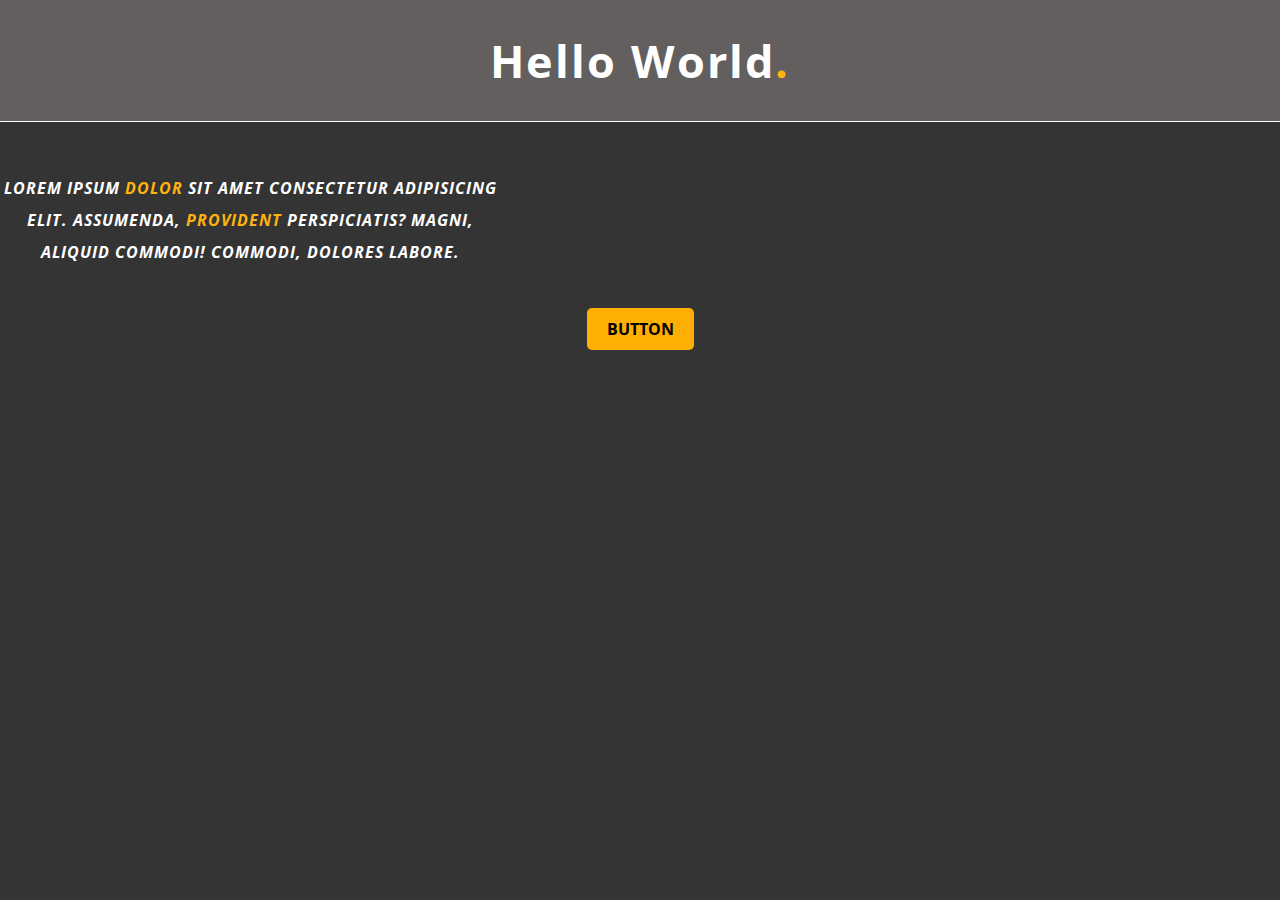
<file: myCssExercices/boxTextHover/index.html>
<!DOCTYPE html>
<html lang="en">
<head>
    <meta charset="UTF-8">
    <meta name="viewport" content="width=device-width, initial-scale=1.0">
    <title>Document</title>
    <link rel="stylesheet" href="style.css">
</head>
<body>
    <h1>Hello World<span>.</span></h1>
    <p>Lorem ipsum <span>dolor</span> sit amet consectetur adipisicing elit. Assumenda, <span>provident</span> perspiciatis? Magni, aliquid commodi! Commodi, dolores labore.</p>
    <div>
        <a href="#">Button</a>
    </div>
</body>
</html>
</file>
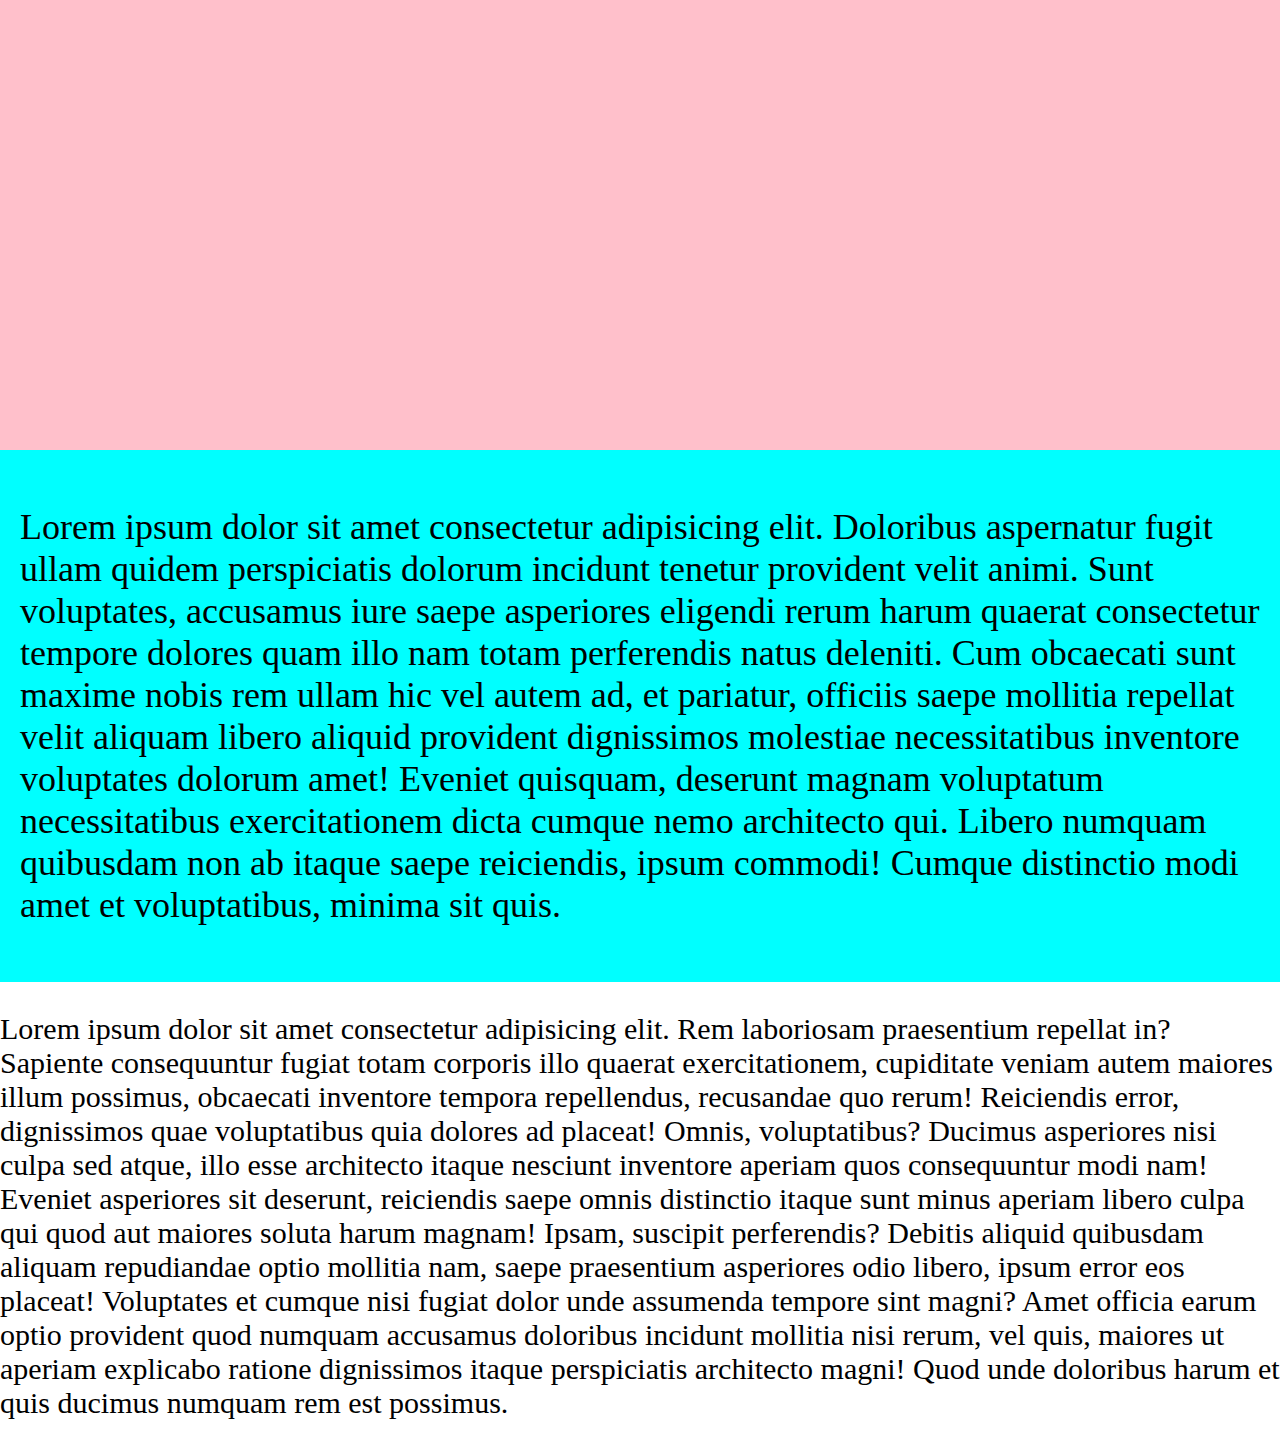
<file: myCssExercices/Ex2/index.html>
<!DOCTYPE html>
<html lang="en">
<head>
    <meta charset="UTF-8">
    <meta name="viewport" content="width=device-width, initial-scale=1.0">
    <title>Document</title>
    <link rel="stylesheet" href="style.css">
</head>
<body>
    <div class="blabla">

    </div>
    <div class="i-am-the-boss">
        <p>Lorem ipsum dolor sit amet consectetur adipisicing elit. Doloribus aspernatur fugit ullam quidem perspiciatis dolorum incidunt tenetur provident velit animi. Sunt voluptates, accusamus iure saepe asperiores eligendi rerum harum quaerat consectetur tempore dolores quam illo nam totam perferendis natus deleniti. Cum obcaecati sunt maxime nobis rem ullam hic vel autem ad, et pariatur, officiis saepe mollitia repellat velit aliquam libero aliquid provident dignissimos molestiae necessitatibus inventore voluptates dolorum amet! Eveniet quisquam, deserunt magnam voluptatum necessitatibus exercitationem dicta cumque nemo architecto qui. Libero numquam quibusdam non ab itaque saepe reiciendis, ipsum commodi! Cumque distinctio modi amet et voluptatibus, minima sit quis.</p>
    </div>
    <div class="helloworld">
        <p>Lorem ipsum dolor sit amet consectetur adipisicing elit. Rem laboriosam praesentium repellat in? Sapiente consequuntur fugiat totam corporis illo quaerat exercitationem, cupiditate veniam autem maiores illum possimus, obcaecati inventore tempora repellendus, recusandae quo rerum! Reiciendis error, dignissimos quae voluptatibus quia dolores ad placeat! Omnis, voluptatibus? Ducimus asperiores nisi culpa sed atque, illo esse architecto itaque nesciunt inventore aperiam quos consequuntur modi nam! Eveniet asperiores sit deserunt, reiciendis saepe omnis distinctio itaque sunt minus aperiam libero culpa qui quod aut maiores soluta harum magnam! Ipsam, suscipit perferendis? Debitis aliquid quibusdam aliquam repudiandae optio mollitia nam, saepe praesentium asperiores odio libero, ipsum error eos placeat! Voluptates et cumque nisi fugiat dolor unde assumenda tempore sint magni? Amet officia earum optio provident quod numquam accusamus doloribus incidunt mollitia nisi rerum, vel quis, maiores ut aperiam explicabo ratione dignissimos itaque perspiciatis architecto magni! Quod unde doloribus harum et quis ducimus numquam rem est possimus.</p>
    </div>
</body>
</html>
</file>
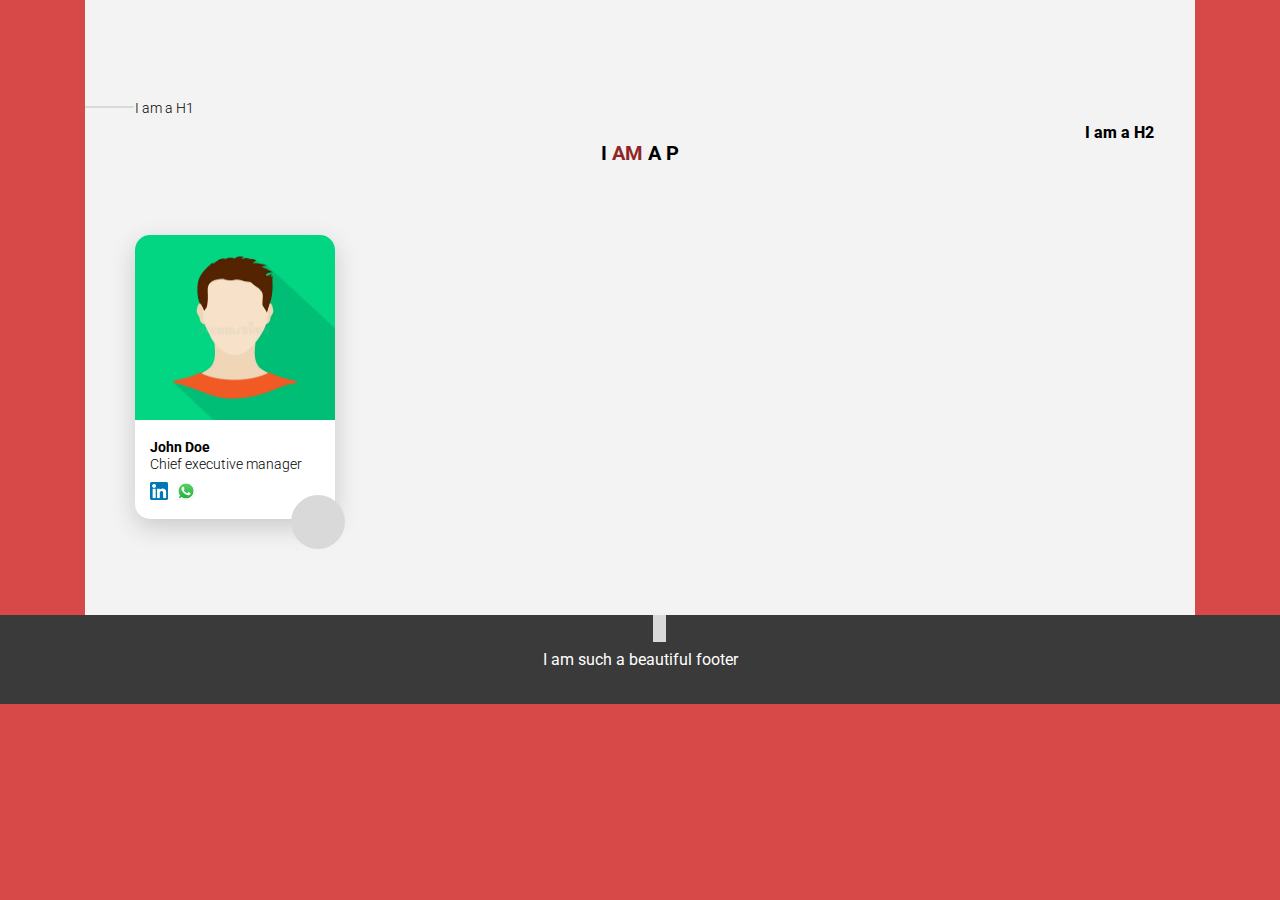
<file: myCssExercices/Ex4/index.html>
<!DOCTYPE html>
<html lang="en">
<head>
    <meta charset="UTF-8">
    <meta name="viewport" content="width=device-width, initial-scale=1.0">
    <title>Ex4</title>
    <link rel="stylesheet" href="style.css">
</head>
<body>
    <main>
        <h1>I am a H1</h1>
        <div class="miniRec"></div>
        <h2>I am a H2</h2>
        <p class="firstP">I <span>am</span> a P</p>

        <div class="img">
            <div class="circle"></div>
            <img src="img/PP.png" alt="photo profil">
            
            <div class="txt">
                <p class="name">John Doe</p>
                <p class="description">Chief executive manager</p>
                <div class="icones">
                    <img src="img/Ln.png" alt="Linked">
                    <img src="img/W.png" alt="Whatsapp">
                </div>
            </div>
        </div>
    </main>
    <footer>
        <div class="rectangle"></div>
        <p class="footer">I am such a beautiful footer</p>
    </footer>   
</body>
</html>
</file>
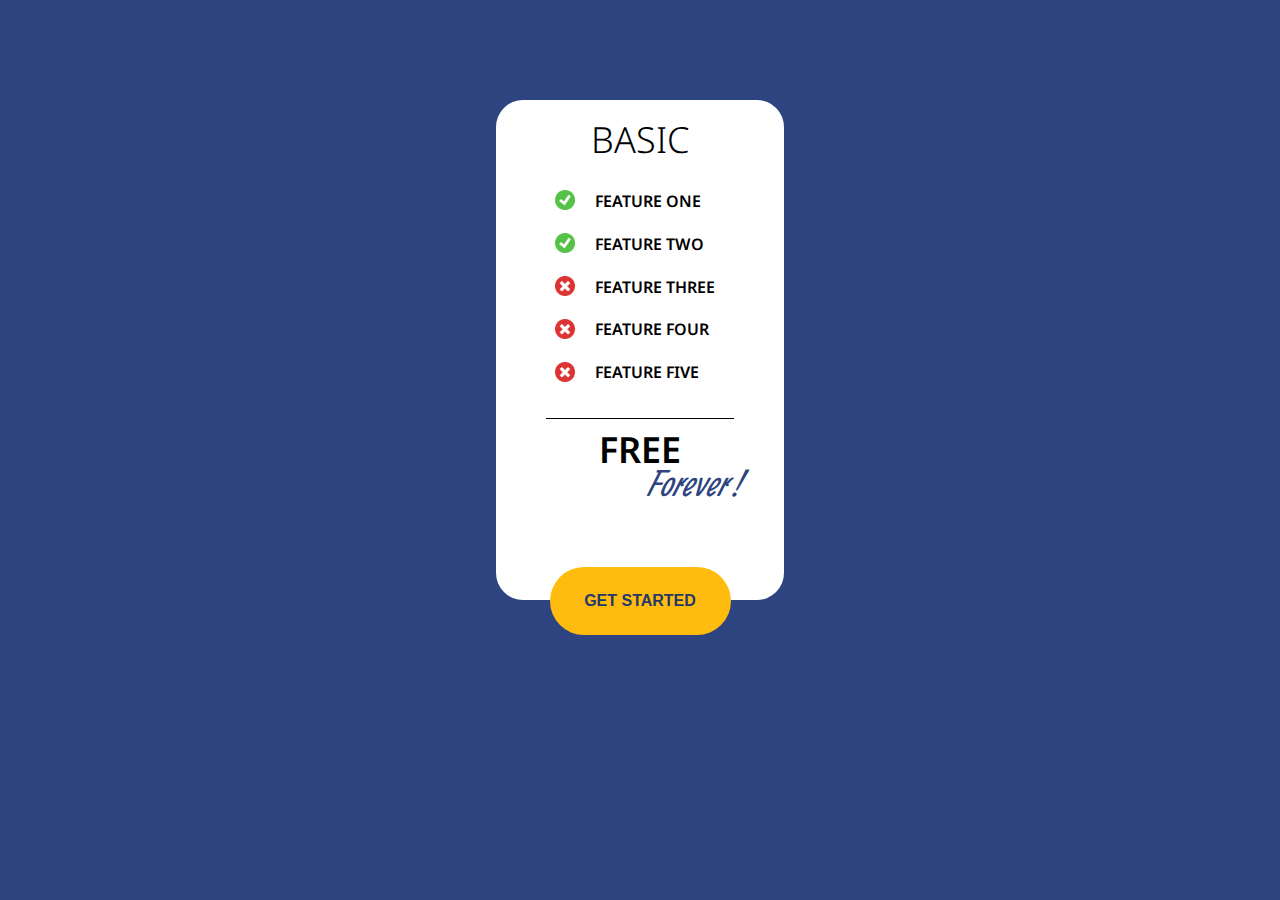
<file: myCssExercices/Ex6/index.html>
<!DOCTYPE html>
<html lang="en">
<head>
    <meta charset="UTF-8">
    <meta name="viewport" content="width=device-width, initial-scale=1.0">
    <title>Ex Flexbox</title>
    <link rel="stylesheet" href="style.css">
</head>
<body>
    <main>
            <h1>Basic</h1>
            <div class="contenu">
                <div class="items-1">
                    <img src="img/valid.png" alt="valid">
                    <p>Feature One</p>
                </div>
                <div class="items-2">
                    <img src="img/valid.png" alt="valid">
                    <p>Feature Two</p>
                </div>
                <div class="items-3">
                    <img src="img/unvalid.png" alt="unvalid">
                    <p>Feature Three</p>
                </div>
                <div class="items-4">
                    <img src="img/unvalid.png" alt="unvalid">
                    <p>Feature Four</p>
                </div>
                <div class="items-5">
                    <img src="img/unvalid.png" alt="unvalid">
                    <p>Feature Five</p>
                </div>
            </div>
            <div class="contentFree">   
                <div class="line"></div>
                <h2>Free</h2>
                <div class="forever">
                    <h3>Forever !</h3>
                </div>
            </div>
            <button type="button">Get Started</button>
    </main>
</body>
</html>
</file>
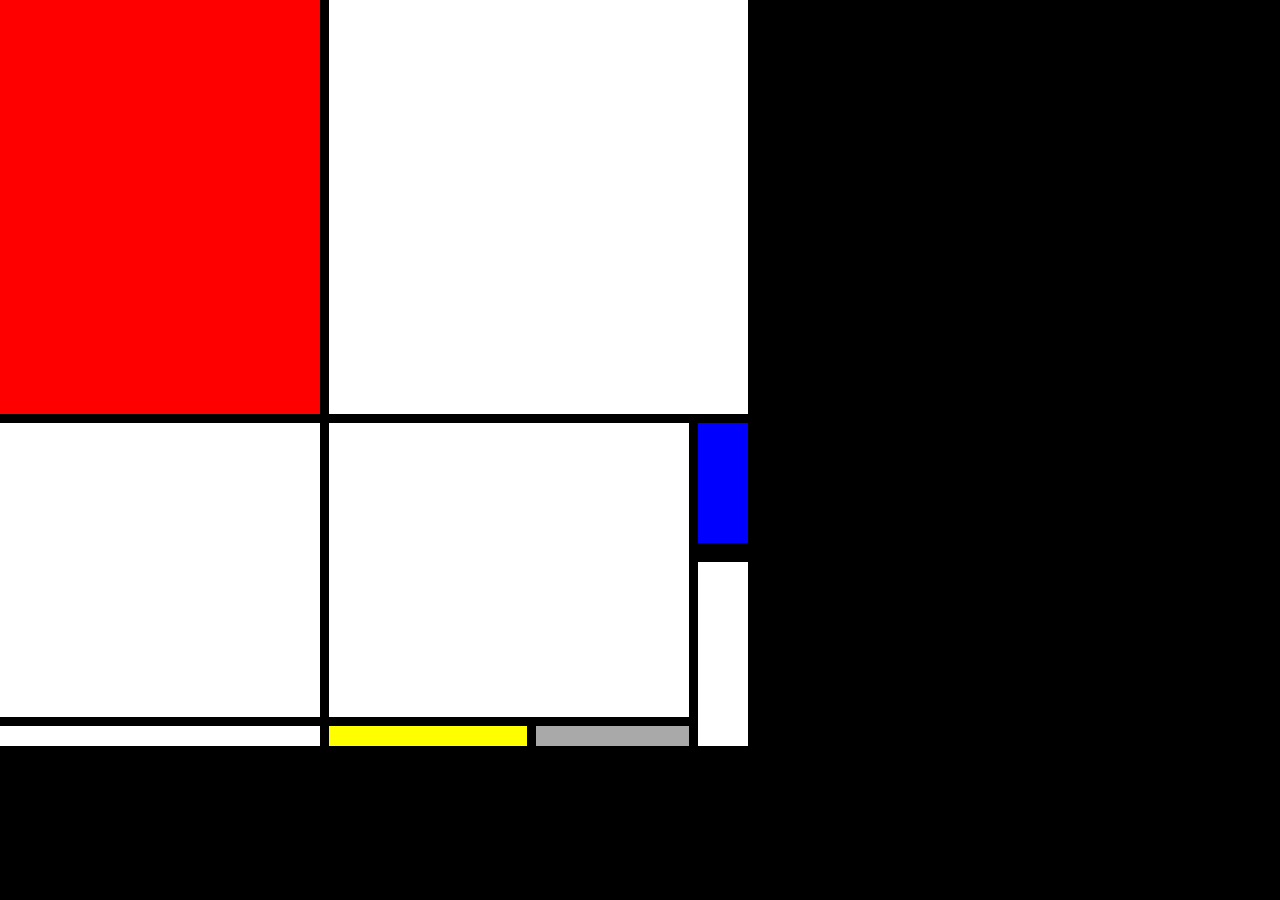
<file: myCssExercices/Ex7/index.html>
<!DOCTYPE html>
<html lang="en">
<head>
    <meta charset="UTF-8">
    <meta name="viewport" content="width=device-width, initial-scale=1.0">
    <link rel="stylesheet" href="style.css">
    <title>Document</title>
</head>
<body>
    <div class="container">  
        <div class="carreRouge"></div>
        <div class="whiteUn"></div>
        <div class="whiteDeux"></div>
        <div class="whiteTrois"></div>
        <div class="bleu"></div>
        <div class="whiteQuatre"></div>
        <div class="whiteCinq"></div>
        <div class="jaune"></div>
        <div class="gris"></div>
    </div>
</body>
</html>
</file>
<file: myCssExercices/boxTextHover/style.css>
@import url('https://fonts.googleapis.com/css2?family=Open+Sans:ital,wght@0,300..800;1,300..800&display=swap');

*{
    margin: 0;
    padding: 0;
}

body{
    box-sizing: border-box;
    background-color: rgb(52, 52, 52);
    font-family: "Open Sans", serif;
    color: white;
}

h1{
    background-color: rgb(99, 95, 95);
    text-align: center;
    padding: 30px;
    font-size: 45px;
    letter-spacing: 2px;
    /* font-weight: 100; */
    border-bottom: 1px solid white;
}

h1 span{
    color: #ffb30e;
}

p{
    padding-top: 50px;
    max-width: 500px;
    letter-spacing: 1px;
    line-height: 2em;
    font-style: italic;
    text-transform: uppercase;
    font-weight: bold;
    text-align: center;
}

p span{
    color: #ffb30e;
}

a{
    background-color: #ffaf03;
    text-decoration: none;
    padding: 10px 20px;
    border-radius: 5px;
    text-transform: uppercase;
    font-weight: bold;
    color: black;
}

a:hover{
    background-color: #fbca62
}

div{
    text-align: center;
    padding-top: 50px;
}
</file>
<file: myCssExercices/Ex2/style.css>
html{
    font-size: 30px;
}

body{
    margin: 0;
    box-sizing: border-box;
}

.blabla{
    background-color: pink;
    min-height: 50vh;
    max-height: 75vh;
    overflow: hidden;
}

.i-am-the-boss{
    background-color: cyan;
    padding: 20px;
    font-size: 1.2rem;
}
</file>
<file: myCssExercices/Ex4/style.css>
@import url('https://fonts.googleapis.com/css2?family=Roboto:ital,wght@0,100..900;1,100..900&display=swap');

*{
    padding: 0;
    margin: 0;
}

body{
    background-color: #D74949;
    font-family: "Roboto", serif;
}

main{
    width: 1110px;
    height: 615px;
    background-color: #F3F3F3;
    margin-left: auto;
    margin-right: auto;
    position: relative;
}

h1{
    top: 100px;
    font-weight: 300;
    font-size: 14px;
    padding-top: 100px;
    padding-left: 50px;
}

h2{
    font-weight: 800;
    font-size: 16px;
    padding-top: 7px;
    padding-left: 1000px;
}

.firstP{
    text-align: center;
    font-weight: 700;
    font-size: 20px;
    line-height: 23.44px;
    text-transform: uppercase
}

.firstP span{
    color: #8F2727;
}

.name{
    font-weight: 700;
    font-size: 14px;
    line-height: 16.41px;
}

.description{
    font-weight: 300;
    font-size: 14px;
    line-height: 16.41px;
}

footer{
    background-color: #3A3A3A;
    text-align: center;
    padding: 35px 0px;
    position: relative;
}

footer p{
    color: white;
}

/* IMG */

.img{
    background-color: white;
    width: 200px;
    border-radius: 15px;
    /* box-shadow: #3A3A3A; */
    margin-top: 70px;
    margin-left: 50px;
    box-shadow: rgba(40, 42, 43, 0.2) 0px 8px 24px;
    position: relative;
}
.img img{
    width: 200px;
    height: 185px;
    border-top-left-radius: 15px;
    border-top-right-radius: 15px;
}

.icones{
    margin-top: 10px;
}

.icones img{
    width: 18px;
    height: 18px;
    border-radius: 0px;
    margin-right: 5px;
}

.txt{
    height: 80px;
    margin: 15px;
}

/* Cricle */
.circle{
    width: 54px;
    height: 54px;
    background-color: #D9D9D9;
    border-radius: 150px;
    position: absolute;
    bottom: -30px;
    right: -10px;
}

/* Mini rec */
.miniRec{
    height: 2px;
    width: 49px;
    background-color: #D9D9D9;
    position: absolute;
    top: 106px;
}

.rectangle{
    height: 27px;
    width: 13px;
    background-color: #D9D9D9;
    position: absolute;
    top: 0px;
    left: 51vw;
}
</file>
<file: myCssExercices/Ex6/style.css>
@import url('https://fonts.googleapis.com/css2?family=Noto+Sans+Symbols:wght@100..900&display=swap');
@import url('https://fonts.googleapis.com/css2?family=Allan:wght@400;700&display=swap');
*{
    margin: 0;
    padding: 0;
}

body{
    background-color: #2D4480;
    font-family: "Noto Sans Symbols", serif;
    display: flex;
    justify-content: center;
    align-items: center;
    height: 700px;
}

h1{
    font-weight: 300;
    text-transform: uppercase;
    font-size: 36px;
}

main{
    position: relative;
    width: 288px;
    height: 500px;
    margin: 0 auto;
    background-color: white;
    border-radius: 27px;
    display: flex;
    flex-direction: column;
    align-items: center;
    /* align-content: space-around; */
}

img{
    width: 20px;
    height: 20px;
}

.items-1, .items-2, .items-3, .items-4, .items-5{
    display: flex;
    align-items: center;
    width: 200px;
    gap: 20px;
    /* margin-left: 30px; */
    margin: 10px 0px 10px 30px;
}

.contenu p{
    font-weight: 600;
    text-transform: uppercase;
    font-size: 16px;
    line-height: 32.8px     ;
}

h2{
    font-weight: 600;
    text-transform: uppercase;
    font-size: 36px;
    line-height: 36px;
}

h3{
  font-family: "Allan", serif;
  font-weight: 400;
  font-size: 36px;
  line-height: 36px;
  font-style: italic;
  color: #2D4480;
}

.line {
    /* background-color: red; */
    /* height: 2px; */
    width: 100%;
    border-bottom: 1px solid black;
    margin-top: 20px;
    margin-bottom: 10px;
}  

.contentFree{
    width: 188px;
    display: flex;
    flex-direction: column;
    align-items: center;
}

.contentFree .forever{
    width: 200px;
    display: flex;
    justify-content: flex-end;
}

button{
    background-color: #FFBC0F;
    border: 0;
    width: 181px;
    height: 68px;
    border-radius: 37px;
    text-transform:uppercase;
    font-weight: 600;
    font-size: 16px;
    line-height: 32.8px; 
    color: #253868;
    position: absolute;
    bottom: -7%;
}
</file>
<file: myCssExercices/Ex7/style.css>
*{
    margin: 0;
    padding: 0;
}

body{
    background-color: black;
}

.container{
    display: grid;
    grid-template-columns: 320px 198px 153px 50px;
    grid-template-rows: 414px 130px 155px 20px;
    height: 100vh;
    gap: 9px;
    background-color: black;
}

.carreRouge {
    background-color: red;
    grid-column-start: 1; /* Place l'élément dans la 2ème colonne */
    grid-column-end: 2; /* S'étend jusqu'à la 4ème colonne */
    grid-row-start: 1; /* Commence à la 1ère ligne */
    grid-row-end: 2; /* S'étend jusqu'à la 3ème ligne */
}

.whiteUn{
    background-color: white;
    grid-column-start: 2;
    grid-column-end: 5; 
    grid-row-start: 1;
    grid-row-end: 2; 
}

.whiteDeux{
    background-color: white;
    grid-column-start: 1;
    grid-column-end: 2; 
    grid-row-start: 2;
    grid-row-end: 4; 
}

.whiteTrois{
    background-color: white;
    grid-column-start: 2;
    grid-column-end: 4; 
    grid-row-start: 2;
    grid-row-end: 4; 
}

.bleu{
    background-color: blue;
    grid-column-start: 4;
    grid-column-end: 5; 
    grid-row-start: 2;
    grid-row-end: 3; 
    border-bottom: 10px solid black;
}

.whiteQuatre{
    background-color: white;
    grid-column-start: 4;
    grid-column-end: 5; 
    grid-row-start: 3;
    grid-row-end: 5; 
}

.whiteCinq{
    background-color: white;
    grid-column-start: 1;
    grid-column-end: 2; 
    grid-row-start: 4;
    grid-row-end: 5;
}

.jaune{
    background-color: yellow;
    grid-column-start: 2;
    grid-column-end: 3; 
    grid-row-start: 4;
    grid-row-end: 5;
}

.gris{
    background-color: darkgray;
    grid-column-start: 3;
    grid-column-end: 4; 
    grid-row-start: 4;
    grid-row-end: 5;
}
</file>
